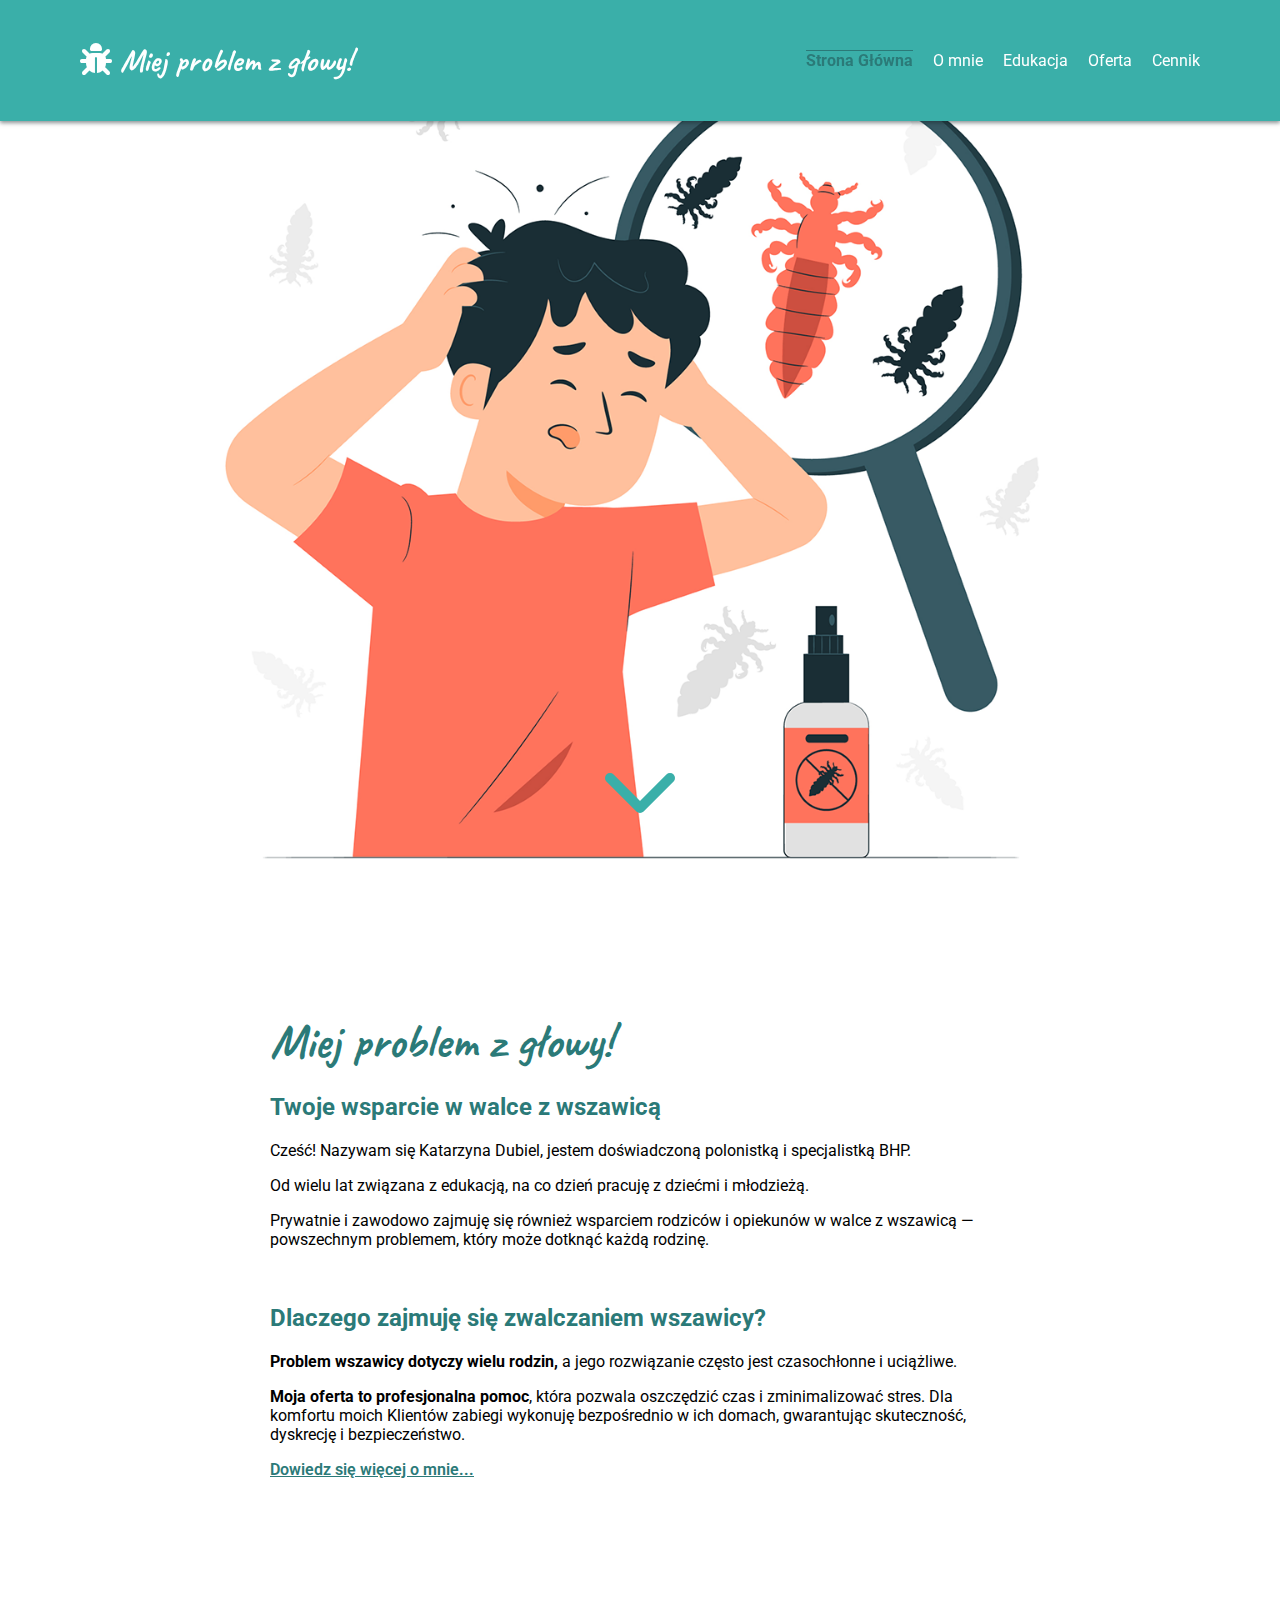
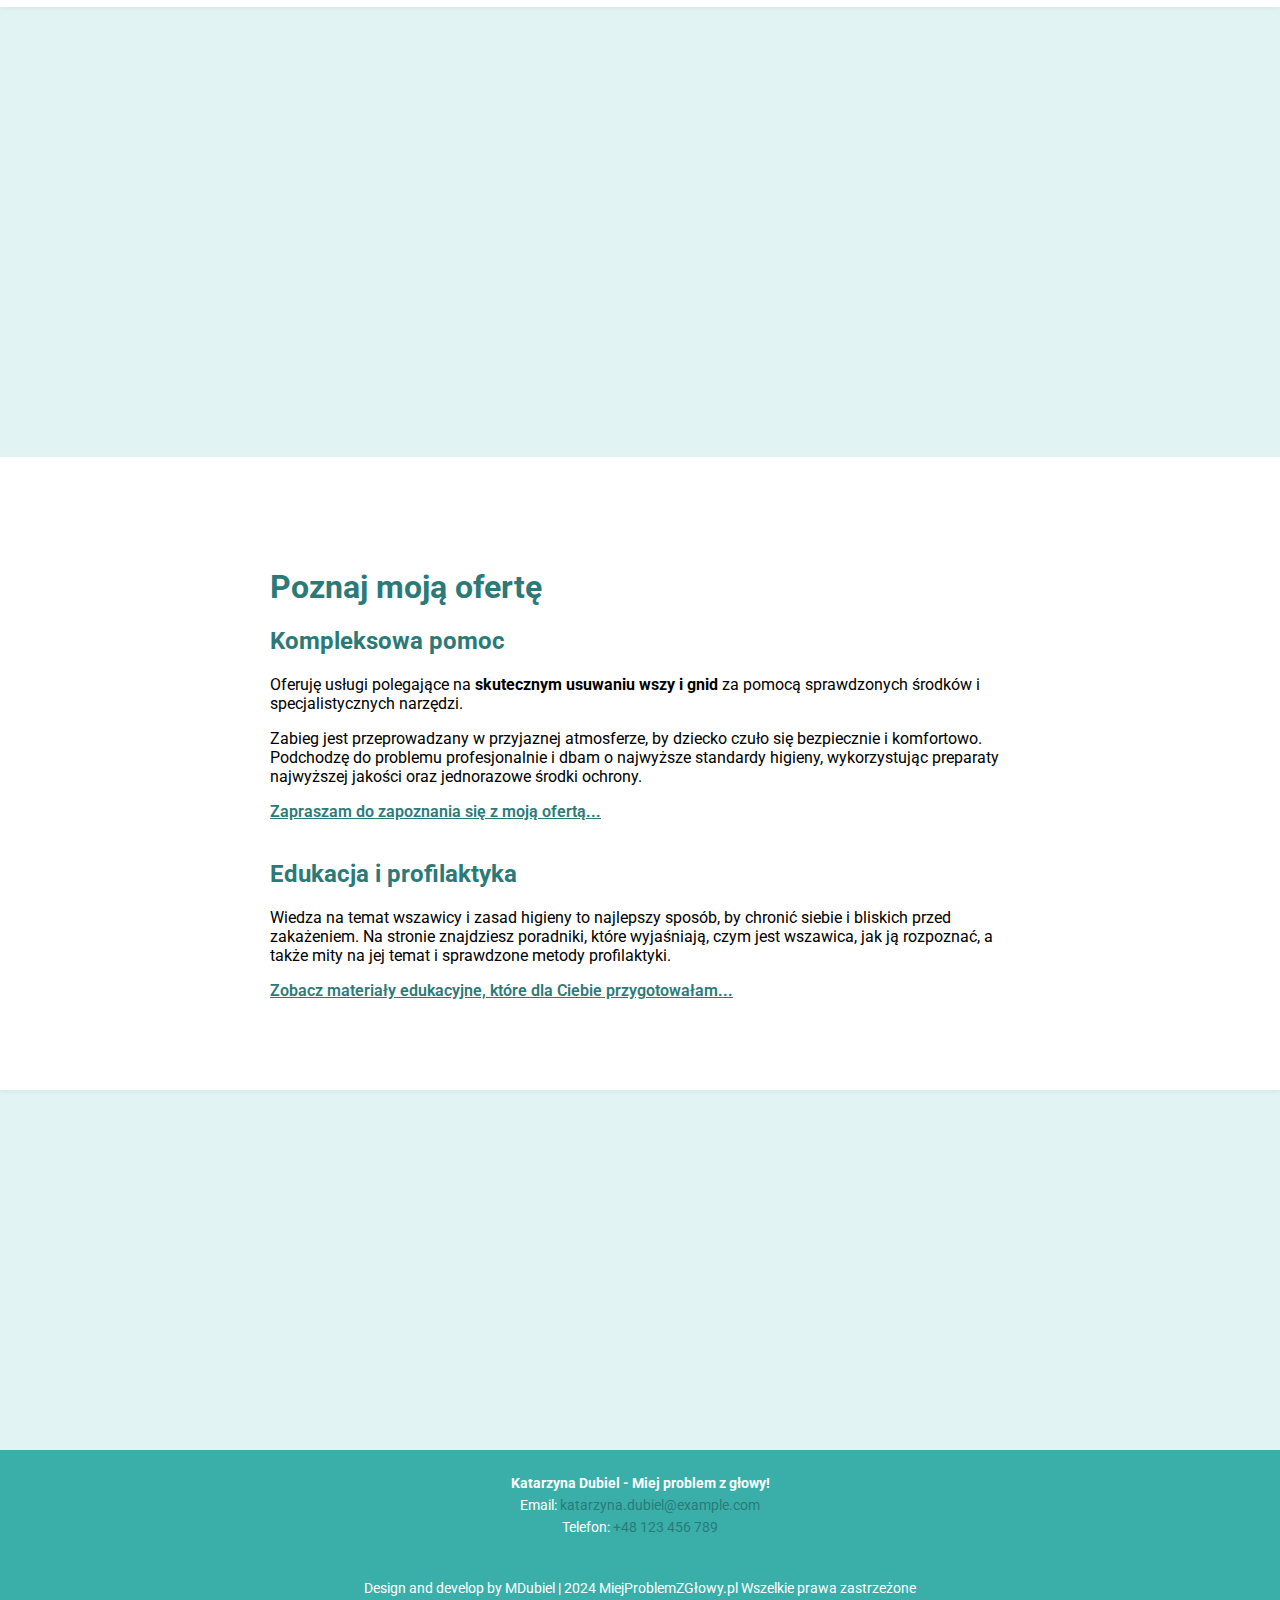
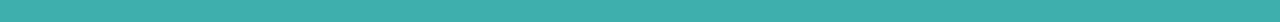
<file: index.html>
<!DOCTYPE html>
<html lang="pl" style="padding-top: 0 !important;">
    <head>
        <!-- Metadane -->
        <!-- Metadane -->
        <meta charset="UTF-8">
        <meta name="viewport" content="width=device-width, initial-scale=1.0">
        <meta name="keywords" content="wszawica, choroby skóry głowy, wszy, Żory, gnidy, jak pozbyć się wszy, wesz, Rybnik, Katowice, Śląsk, usuwanie wszy, jak usunąc wszy">
        <meta name="robots" content="index, follow">
        <link rel="icon" type="image/x-icon" href="img/bug.ico">
        <!-- Metadane - Facebook -->
        <meta property="og:title" content="Miej problem z głowy!">
        <meta property="og:description" content="Profesjonalna pomoc w zwalczaniu wszawicy. Umów się już dziś!">
        <meta property="og:image" content="img/lices-bg.png">
        <meta property="og:url" content="URL">
        
        <!-- Tytuł Strony -->
        <title>Miej problem z głowy!</title>
        <!-- Odnośniki do arkuszy stylów -->
        <link rel="stylesheet" href="style/main.css">
        <link rel="stylesheet" href="style/navbar.css">
        <link rel="stylesheet" href="style/containers.css">
        <!-- Skrypty JavaScript -->
        <script src="script/navbar.js"></script>
        <script src="script/boxes.js"></script>
        <!-- Google Font - Roboto Slab -->
        <link rel="preconnect" href="https://fonts.googleapis.com">
        <link rel="preconnect" href="https://fonts.gstatic.com" crossorigin>
        <link rel="stylesheet" href="https://fonts.googleapis.com/css2?family=Open+Sans:wght@400;700&display=swap">
        <link href="https://fonts.googleapis.com/css2?family=Anton&family=Caveat:wght@400..700&display=swap" rel="stylesheet">
        <link href="https://fonts.googleapis.com/css2?family=Anton&family=Caveat:wght@400..700&family=Roboto:ital,wght@0,100;0,300;0,400;0,500;0,700;0,900;1,100;1,300;1,400;1,500;1,700;1,900&display=swap" rel="stylesheet">
        <!-- Biblioteka ikon -->
        <link rel="stylesheet" href="https://cdnjs.cloudflare.com/ajax/libs/font-awesome/6.0.0-beta3/css/all.min.css">
        <link href="https://fonts.googleapis.com/icon?family=Material+Icons" rel="stylesheet">
    
    
    </head>
<body style="padding-top: 0 !important;" class="fade-in">
<!-- Pasek nawigacji #START -->
<nav class="navbar fade-in"> 
    <div class="navbar-brand fade-in"><i class="fas fa-bug"></i> Miej problem z głowy!</div>
    <div class="navbar-toggle" id="navbar-toggle">
        &#9776;
    </div>
    <ul class="navbar-menu" id="navbar-menu">
        <li><a href="./index.html" class="navbar-active">Strona Główna</a></li>
        <li><a href="./omnie.html">O mnie</a></li>
        <li><a href="./edukacja.html">Edukacja</a></li>
        <li><a href="./oferta.html">Oferta</a></li>
        <li><a href="./cennik.html">Cennik</a></li>
    </ul>
</nav>
<!-- Pasek nawigacji #KONIEC -->

<div class="parallax main_top"><a href="#content_start"><i class="scroll-arrow fas fa-chevron-down"></i></a></div>
<div class="container index" id="content_start">
    <h1><strong style="font-family:Caveat, cursive; font-size: 1.5em; font-weight: bolder;">Miej problem z głowy!</strong></h1>
    <h2>Twoje wsparcie w walce z wszawicą</h2>
    <p>Cześć! Nazywam się Katarzyna Dubiel, jestem doświadczoną polonistką i specjalistką BHP. </p>
    <p>Od wielu lat związana z edukacją, na co dzień pracuję z dziećmi i młodzieżą.</p>
    <p>Prywatnie i zawodowo zajmuję się również wsparciem rodziców i opiekunów w walce z wszawicą — powszechnym problemem, który może dotknąć każdą rodzinę.</p> <br>

    <h2>Dlaczego zajmuję się zwalczaniem wszawicy?</h2>
    <p><strong>Problem wszawicy dotyczy wielu rodzin,</strong> a jego rozwiązanie często jest czasochłonne i uciążliwe.</p>
    <p><strong>Moja oferta to profesjonalna pomoc</strong>, która pozwala oszczędzić czas i zminimalizować stres. Dla komfortu moich Klientów zabiegi wykonuję bezpośrednio w ich domach, gwarantując skuteczność, dyskrecję i bezpieczeństwo.</p>
    <a href="./omnie.html">Dowiedz się więcej o mnie...</a> <br> <br> <br>
    
</div>

<div class="parallax p1"></div>

<div class="container index">
    <h1>Poznaj moją ofertę</h1>
    <h2>Kompleksowa pomoc</h2>
    <p>Oferuję usługi polegające na <strong>skutecznym usuwaniu wszy i gnid</strong> za pomocą sprawdzonych środków i specjalistycznych narzędzi.</p>
    <p>Zabieg jest przeprowadzany w przyjaznej atmosferze, by dziecko czuło się bezpiecznie i komfortowo. Podchodzę do problemu profesjonalnie i dbam o najwyższe standardy higieny, wykorzystując preparaty najwyższej jakości oraz jednorazowe środki ochrony.</p>

    <a href="./oferta.html">Zapraszam do zapoznania się z moją ofertą...</a> <br><br>

    <h2>Edukacja i profilaktyka</h2>
    <p>Wiedza na temat wszawicy i zasad higieny to najlepszy sposób, by chronić siebie i bliskich przed zakażeniem. Na stronie znajdziesz poradniki, które wyjaśniają, czym jest wszawica, jak ją rozpoznać, a także mity na jej temat i sprawdzone metody profilaktyki.</p>

    <a href="./edukacja.html">Zobacz materiały edukacyjne, które dla Ciebie przygotowałam...</a>
</div>

<div class="parallax p2"></div>
<footer class="footer">
    <div class="footer-content">
        <p><b>Katarzyna Dubiel - Miej problem z głowy!</b></p>
        <p>Email: <a href="mailto:katarzyna.dubiel@example.com">katarzyna.dubiel@example.com</a></p>
        <p>Telefon: <a href="tel:+48123456789">+48 123 456 789</a></p>
        <br><br>
        <p>Design and develop by MDubiel | 2024 MiejProblemZGłowy.pl Wszelkie prawa zastrzeżone</p>
    </div>
</footer>
</body>
</html>
</file>
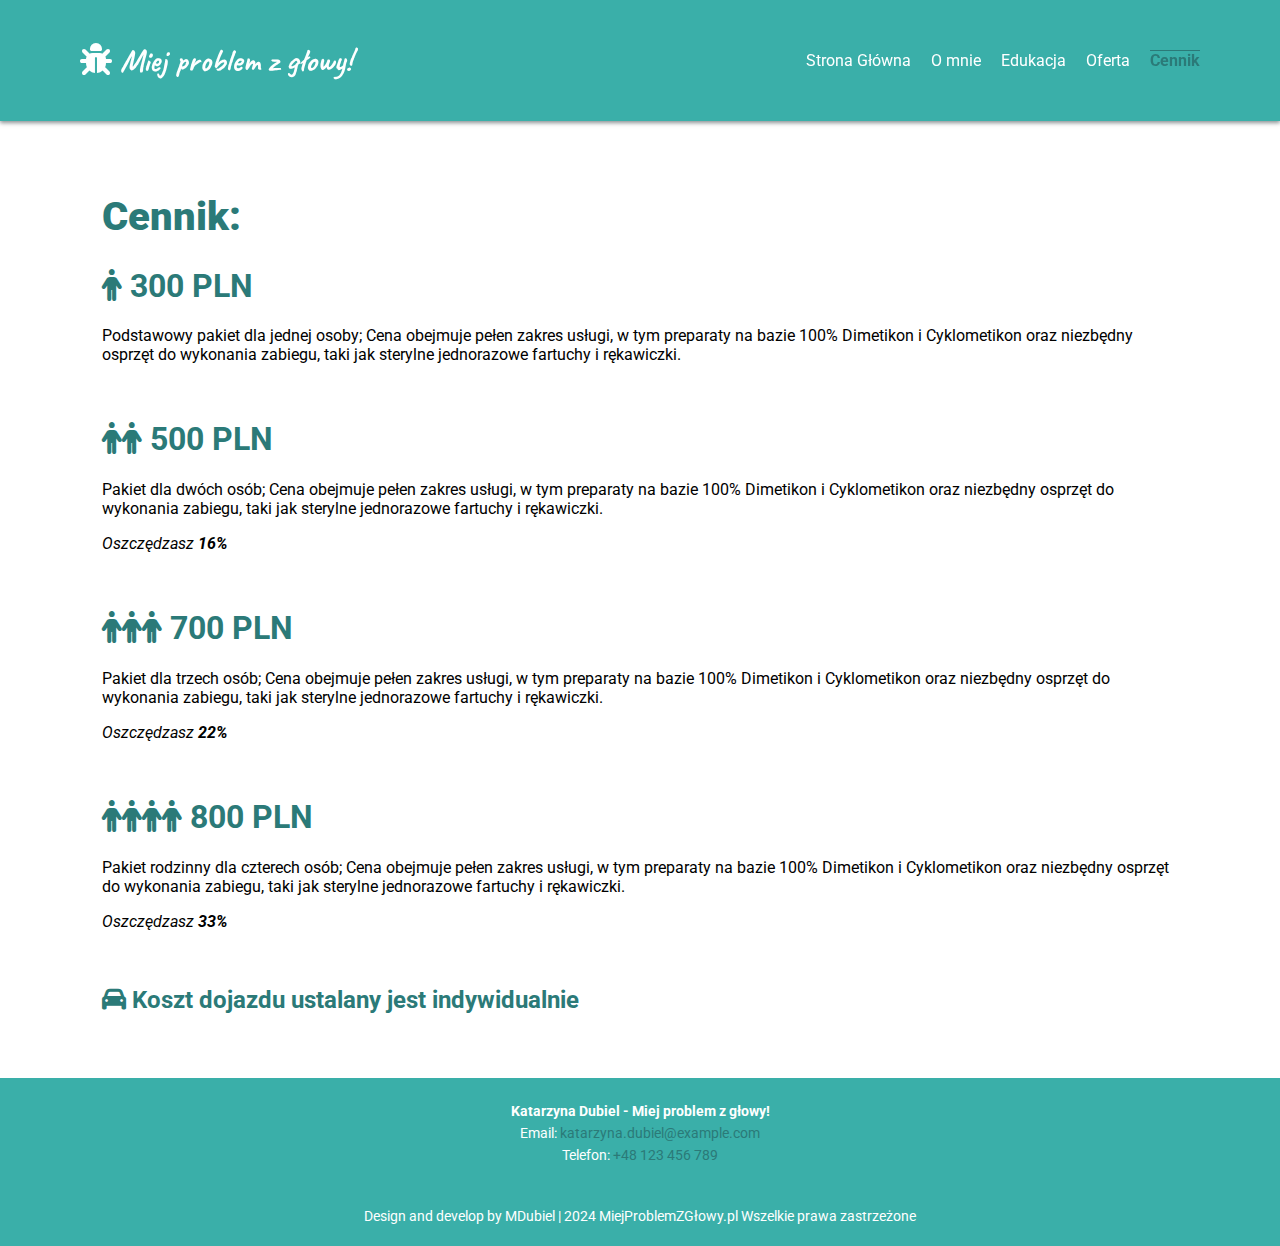
<file: cennik.html>
<!DOCTYPE html>
<html lang="pl">
    <head>
        <!-- Metadane -->
        <meta charset="UTF-8">
        <meta name="viewport" content="width=device-width, initial-scale=1.0">
        <meta name="keywords" content="wszawica, choroby skóry głowy, wszy, Żory, gnidy, jak pozbyć się wszy, wesz, Rybnik, Katowice, Śląsk, usuwanie wszy, jak usunąc wszy">
        <meta name="robots" content="index, follow">
        <link rel="icon" type="image/x-icon" href="img/bug.ico">
        <!-- Metadane - Facebook -->
        <meta property="og:title" content="Miej problem z głowy!">
        <meta property="og:description" content="Profesjonalna pomoc w zwalczaniu wszawicy. Umów się już dziś!">
        <meta property="og:image" content="img/lices-bg.png">
        <meta property="og:url" content="URL"> 
        
        <!-- Tytuł Strony -->
        <title>Miej problem z głowy!</title>
        <!-- Odnośniki do arkuszy stylów -->
        <link rel="stylesheet" href="style/main.css">
        <link rel="stylesheet" href="style/navbar.css">
        <link rel="stylesheet" href="style/containers.css">
        <!-- Skrypty JavaScript -->
        <script src="script/navbar.js"></script>
        <script src="script/boxes.js"></script>
        <script src="script/top_padding.js"></script>
        <!-- Google Font - Roboto Slab -->
        <link rel="preconnect" href="https://fonts.googleapis.com">
        <link rel="preconnect" href="https://fonts.gstatic.com" crossorigin>
        <link rel="stylesheet" href="https://fonts.googleapis.com/css2?family=Open+Sans:wght@400;700&display=swap">
        <link href="https://fonts.googleapis.com/css2?family=Anton&family=Caveat:wght@400..700&display=swap" rel="stylesheet">
        <link href="https://fonts.googleapis.com/css2?family=Anton&family=Caveat:wght@400..700&family=Roboto:ital,wght@0,100;0,300;0,400;0,500;0,700;0,900;1,100;1,300;1,400;1,500;1,700;1,900&display=swap" rel="stylesheet">
        <!-- Biblioteka ikon -->
        <link rel="stylesheet" href="https://cdnjs.cloudflare.com/ajax/libs/font-awesome/6.0.0-beta3/css/all.min.css">
        <link href="https://fonts.googleapis.com/icon?family=Material+Icons" rel="stylesheet">
    
    
    </head>
<body>
<!-- Pasek nawigacji #START -->
<nav class="navbar"> 
    <div class="navbar-brand"><i class="fas fa-bug"></i> Miej problem z głowy!</div>
    <div class="navbar-toggle" id="navbar-toggle">
        &#9776;
    </div>
    <ul class="navbar-menu" id="navbar-menu">
        <li><a href="./index.html">Strona Główna</a></li>
        <li><a href="./omnie.html">O mnie</a></li>
        <li><a href="./edukacja.html">Edukacja</a></li>
        <li><a href="./oferta.html">Oferta</a></li>
        <li><a href="./cennik.html" class="navbar-active">Cennik</a></li>
    </ul>
</nav>
<!-- Pasek nawigacji #KONIEC -->

<div class="container offer">
    <h1 class="big">Cennik:</h1>
    <h1><i class="fas fa-person"></i> 300 PLN</h1>
    <p>Podstawowy pakiet dla jednej osoby; Cena obejmuje pełen zakres usługi, w tym preparaty na bazie 100% Dimetikon i Cyklometikon oraz niezbędny osprzęt do wykonania zabiegu, taki jak sterylne jednorazowe fartuchy i rękawiczki. </p>
    <br>
    <h1><i class="fas fa-person"></i><i class="fas fa-person"></i> 500 PLN</h1>
    <p>Pakiet dla dwóch osób; Cena obejmuje pełen zakres usługi, w tym preparaty na bazie 100% Dimetikon i Cyklometikon oraz niezbędny osprzęt do wykonania zabiegu, taki jak sterylne jednorazowe fartuchy i rękawiczki.</p>
    <p><i>Oszczędzasz <b>16%</b></i></p>
    <br>
    <h1><i class="fas fa-person"></i><i class="fas fa-person"></i><i class="fas fa-person"></i> 700 PLN</h1>
    <p>Pakiet dla trzech osób; Cena obejmuje pełen zakres usługi, w tym preparaty na bazie 100% Dimetikon i Cyklometikon oraz niezbędny osprzęt do wykonania zabiegu, taki jak sterylne jednorazowe fartuchy i rękawiczki.</p>
    <p><i>Oszczędzasz <b>22%</b></i></p>
    <br>
    <h1><i class="fas fa-person"></i><i class="fas fa-person"></i><i class="fas fa-person"></i><i class="fas fa-person"></i> 800 PLN</h1>
    <p>Pakiet rodzinny dla czterech osób; Cena obejmuje pełen zakres usługi, w tym preparaty na bazie 100% Dimetikon i Cyklometikon oraz niezbędny osprzęt do wykonania zabiegu, taki jak sterylne jednorazowe fartuchy i rękawiczki.</p>
    <p><i>Oszczędzasz <b>33%</b></i></p>
    <br>
    <h2><i class="fas fa-car"></i> Koszt dojazdu ustalany jest indywidualnie</h2>
</div>

<footer class="footer">
    <div class="footer-content">
        <p><b>Katarzyna Dubiel - Miej problem z głowy!</b></p>
        <p>Email: <a href="mailto:katarzyna.dubiel@example.com">katarzyna.dubiel@example.com</a></p>
        <p>Telefon: <a href="tel:+48123456789">+48 123 456 789</a></p>
        <br><br>
        <p>Design and develop by MDubiel | 2024 MiejProblemZGłowy.pl Wszelkie prawa zastrzeżone</p>
    </div>
</footer>
    
</body>
</html>
</file>
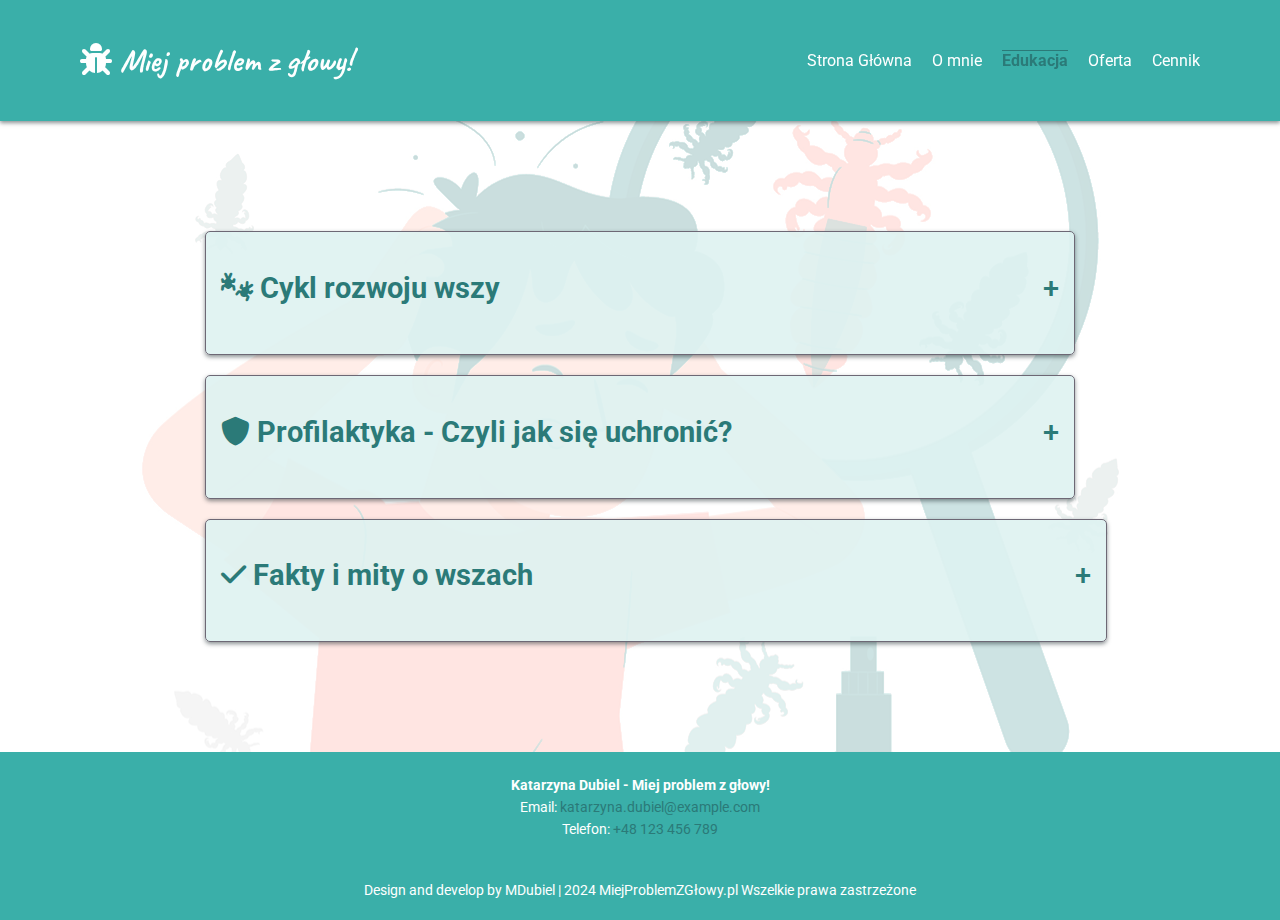
<file: edukacja.html>
<!DOCTYPE html>
<html lang="pl">
    <head>
        <!-- Metadane -->
        <meta charset="UTF-8">
        <meta name="viewport" content="width=device-width, initial-scale=1.0">
        <meta name="keywords" content="wszawica, choroby skóry głowy, wszy, Żory, gnidy, jak pozbyć się wszy, wesz, Rybnik, Katowice, Śląsk, usuwanie wszy, jak usunąc wszy">
        <meta name="robots" content="index, follow">
        <link rel="icon" type="image/x-icon" href="img/bug.ico">
        <!-- Metadane - Facebook -->
        <meta property="og:title" content="Miej problem z głowy!">
        <meta property="og:description" content="Profesjonalna pomoc w zwalczaniu wszawicy. Umów się już dziś!">
        <meta property="og:image" content="img/lices-bg.png">
        <meta property="og:url" content="URL"> 
        
        <!-- Tytuł Strony -->
        <title>Miej problem z głowy!</title>
        <!-- Odnośniki do arkuszy stylów -->
        <link rel="stylesheet" href="style/main.css">
        <link rel="stylesheet" href="style/navbar.css">
        <link rel="stylesheet" href="style/containers.css">
        <!-- Skrypty JavaScript -->
        <script src="script/navbar.js"></script>
        <script src="script/boxes.js"></script>
        <script src="script/top_padding.js"></script>
        <!-- Google Font - Roboto Slab -->
        <link rel="preconnect" href="https://fonts.googleapis.com">
        <link rel="preconnect" href="https://fonts.gstatic.com" crossorigin>
        <link rel="stylesheet" href="https://fonts.googleapis.com/css2?family=Open+Sans:wght@400;700&display=swap">
        <link href="https://fonts.googleapis.com/css2?family=Anton&family=Caveat:wght@400..700&display=swap" rel="stylesheet">
        <link href="https://fonts.googleapis.com/css2?family=Anton&family=Caveat:wght@400..700&family=Roboto:ital,wght@0,100;0,300;0,400;0,500;0,700;0,900;1,100;1,300;1,400;1,500;1,700;1,900&display=swap" rel="stylesheet">
        <!-- Biblioteka ikon -->
        <link rel="stylesheet" href="https://cdnjs.cloudflare.com/ajax/libs/font-awesome/6.5.1/css/all.min.css">
        <link href="https://fonts.googleapis.com/icon?family=Material+Icons" rel="stylesheet">
    
    
    </head>
<body>
<!-- Pasek nawigacji #START -->
<nav class="navbar"> 
    <div class="navbar-brand"><i class="fas fa-bug"></i> Miej problem z głowy!</div>
    <div class="navbar-toggle" id="navbar-toggle">
        &#9776;
    </div>
    <ul class="navbar-menu" id="navbar-menu">
        <li><a href="./index.html">Strona Główna</a></li>
        <li><a href="./omnie.html">O mnie</a></li>
        <li><a href="./edukacja.html" class="navbar-active">Edukacja</a></li>
        <li><a href="./oferta.html">Oferta</a></li>
        <li><a href="./cennik.html">Cennik</a></li>
    </ul>
</nav>
<!-- Pasek nawigacji #KONIEC -->
    
<div class="container about with_image">
    <div class="accordion-container">
        <div class="accordion-box drop-in">
            <div class="accordion-header">
                <h2><i class="fa-solid fa-bugs"></i> Cykl rozwoju wszy</h2>
                <span class="accordion-icon">+</span>
            </div>
            <div class="accordion-content">
                <div class="lice-cycle-container">
                    <div class="cycle-stage">
                        <i class="fas fa-egg"></i>
                        <h4>Gnida (Jajo)</h4>
                        <p><strong>Jaja - gnidy</strong> składane są u nasady włosa</p>
                    </div>

                    <div class="cycle-stage">
                        <i class="fas fa-bug"></i>
                        <h4>Wylęganie</h4>
                        <p>Po <strong>7-8 dniach</strong> wylęgają się wszy</p>
                    </div>

                    <div class="cycle-stage">
                        <i class="fa-solid fa-bugs"></i>
                        <h4>Rozmnażanie</h4>
                        <p>Po <strong>17-18 dniach</strong> owady osiągają zdolność do rozmnażania się</p>
                    </div>

                    <div class="cycle-stage">
                        <i class="fas fa-egg"></i>
                        <h4>Składanie jajeczek</h4>
                        <p>Po <strong>19-20 dniach</strong> składane są jajeczka. W ciągu kolejnych 16 dni wesz może złożyć <strong>nawet 300 jajeczek</strong></p>
                    </div>
                    <div class="cycle-stage">
                        <i class="fa-solid fa-bug-slash"></i>
                        <h4>Śmierć</h4>
                        <p>Po <strong>32-35 dniach</strong> wesz zdycha</p>
                    </div>
                </div>
            </div>
        </div>
    
        <div class="accordion-box drop-in-2">
            <div class="accordion-header">
                <h2><i class="fa-solid fa-shield"></i> Profilaktyka - Czyli jak się uchronić?</h2>
                <span class="accordion-icon">+</span>
            </div>
            <div class="accordion-content">
                <p>Najważniejsza jest edukacja i świadomość powszechnego zjawiska,jakim jest <strong>WSZAWICA</strong>. </p>

                <p>Aby skutecznie się ochronić, należy regularnie sprawdzać głowę. Widząc we włosach białe „kulki” sprawdzamy, czy to gnidy poprzez poruszanie włosami lub „dmuchnięcie” w nie. Łupież spadnie, gnida zostanie przyklejona do włosa. Jeśli zdiagnozujemy chorobę we wczesnym etapie, natychmiast musimy wyczesać gnidy,kilkanaście minut wcześniej wcierając w skórę głowy i włosy specjalny preparat.</p>

                <p>Jeśli wszawica jest zaawansowana (co się zdarza,bo w codziennym pędzie i tałoku obowiązków można to przeoczyć!), zabieg trwa dłużej, ale pasożyta skutecznie da się zwalczyć!</p>
                
                <p><strong>Uwaga:</strong> Nie wolno stosować preparatów zapobiegawczo. Zabieg przeprowdza się wyłącznie wtedy, gdy ma się pewność, że rozpoznano chorobę.</p>
                
                <h3>Dalsze postępowanie:</h3>
                <ul>
                  <li>Należy wyrzucić grzebienie i wszystkie ozdoby do włosów użytkowane wspólnie przez domowników,</li>
                  <li>Wyprać pościel w temperaturze co najmniej 60 stopni,</li>
                  <li>Najlepiej jest powtórzyć zabieg na włosach za około 7 dni,</li>
                  <li>Należy odkurzyć meble z tapicerką i fotelik dziecięcy w samochodzie</li>
                  <li>Przytulanki i inne miękkie rzeczy, mające styczność z zakażoną skórą głowy ,można włożyć do zamrażarki,najlepiej na cały dzień.</li>
                </ul>
                
                <p><strong>Pamiętaj:</strong> Wszy przeżywają poza skórą głowy (żywicielem) do 48 godzin, po czym giną.</p>
                
            </div>
        </div>
    
        <div class="accordion-box drop-in-3">
            <div class="accordion-header">
               <h2><i class="fa-solid fa-check"></i> Fakty i mity o wszach</h2>
                <span class="accordion-icon">+</span>
            </div>
            <div class="accordion-content">
                <div class="fact-myth-container">
                    <div class="box myth">
                        <i class="fas fa-times-circle"></i> <!-- Ikona dla mitu -->
                        <h3>Fałsz</h3>
                        <p>Wszawica jest chorobą występującą wyłącznie w miejscach, gdzie panuje ubóstwo i brud.</p>
                    </div>
                    <div class="box fact">
                        <i class="fas fa-check-circle"></i> <!-- Ikona dla faktu -->
                        <h3>Prawda</h3>
                        <p>Wszy mogą dotknąć <strong>każdą osobę, niezależnie od płci, statusu społecznego czy miejsca zamieszkania</strong>.</p>
                    </div>
                </div>
                
                <div class="fact-myth-container">
                    <div class="box myth">
                        <i class="fas fa-times-circle"></i> <!-- Ikona dla mitu -->
                        <h3>Fałsz</h3>
                        <p>Posiadanie wszy oznacza konieczność zgolenia głowy na łyso.</p>
                    </div>
                    <div class="box fact">
                        <i class="fas fa-check-circle"></i> <!-- Ikona dla faktu -->
                        <h3>Prawda</h3>
                        <p>W przypadku obecności gnid lub wszy, wystarczy przeprowadzić precyzyjny zabieg wyczesywania, aby skutecznie pozbyć się pasożytów. <br> <strong>Nie ma potrzeby usuwania wszystkich włosów.</strong></p>
                    </div>
                </div>
                
                <div class="fact-myth-container">
                    <div class="box myth">
                        <i class="fas fa-times-circle"></i> <!-- Ikona dla mitu -->
                        <h3>Fałsz</h3>
                        <p>Można użyć ogólnodostępnego elektrycznego grzebienia do usunięcia wszy.</p>
                    </div>
                    <div class="box fact">
                        <i class="fas fa-check-circle"></i> <!-- Ikona dla faktu -->
                        <h3>Prawda</h3>
                        <p>Grzebienie dostępne w sklepach i drogeriach nie są tak skuteczne jak ręczne wyczesywanie pasożytów. <br> Tego typu grzebienie nie usuwają przyklejonych gnid, z których w ciągu 14 dni rozwijają się larwy i dorosłe osobniki. <br> Takie grzebienie mogą pomóc tylko w walce z żywymi wszy, ale nie gwarantują pełnej skuteczności.</p>
                    </div>
                </div>
                
                <div class="fact-myth-container">
                    <div class="box myth">
                        <i class="fas fa-times-circle"></i> <!-- Ikona dla mitu -->
                        <h3>Fałsz</h3>
                        <p>Umycie włosów szamponem przeciw wszom wystarczy, aby martwe wszy same spadły.</p>
                    </div>
                    <div class="box fact">
                        <i class="fas fa-check-circle"></i> <!-- Ikona dla faktu -->
                        <h3>Prawda</h3>
                        <p>To nie jest prawdą! Należy nałożyć odpowiedni preparat i dokładnie wyczesać włosy, aby skutecznie usunąć pasożyty. Sama aplikacja preparatu nie wystarczy!</p>
                    </div>
                </div>
                
                <div class="fact-myth-container">
                    <div class="box myth">
                        <i class="fas fa-times-circle"></i> <!-- Ikona dla mitu -->
                        <h3>Fałsz</h3>
                        <p>Swędzenie głowy zawsze oznacza wszawicę.</p>
                    </div>
                    <div class="box fact">
                        <i class="fas fa-check-circle"></i> <!-- Ikona dla faktu -->
                        <h3>Prawda</h3>
                        <p>Swędzenie głowy nie zawsze oznacza obecność wszy. <br> Swędzenie jest reakcją skóry na ukąszenia pasożytów. Wesz ludzka żywi się krwią gospodarza, wbijając w skórę aparat gębowy, co prowadzi do podrażnienia i uporczywego swędzenia.</p>
                    </div>
                </div>
                
                <div class="fact-myth-container">
                    <div class="box myth">
                        <i class="fas fa-times-circle"></i> <!-- Ikona dla mitu -->
                        <h3>Fałsz</h3>
                        <p>Jedno skuteczne przeprowadzenie zabiegu na wszy zapewnia pełne wyleczenie wszawicy.</p>
                    </div>
                    <div class="box fact">
                        <i class="fas fa-check-circle"></i> <!-- Ikona dla faktu -->
                        <h3>Prawda</h3>
                        <p>Najlepszym rozwiązaniem jest powtórzenie zabiegu po około 7 dniach, aby upewnić się, że wszystkie pasożyty i ich jaja zostały skutecznie usunięte.</p>
                    </div>
                </div>
                
                <div class="fact-myth-container">
                    <div class="box myth">
                        <i class="fas fa-times-circle"></i> <!-- Ikona dla mitu -->
                        <h3>Fałsz</h3>
                        <p>Wszy przeskakują z jednej osoby na drugą oraz na przedmioty.</p>
                    </div>
                    <div class="box fact">
                        <i class="fas fa-check-circle"></i> <!-- Ikona dla faktu -->
                        <h3>Prawda</h3>
                        <p>Wszy nie skaczą ani nie przelatują. Można się nimi zarazić tylko poprzez bezpośredni kontakt, np. używając czyjejś czapki, pożyczając grzebień lub przytulając się. Wszy nie mogą przeskakiwać większych odległości.</p>
                    </div>
                </div>
                
                <div class="fact-myth-container">
                    <div class="box myth">
                        <i class="fas fa-times-circle"></i> <!-- Ikona dla mitu -->
                        <h3>Fałsz</h3>
                        <p>Wszy przenoszą choroby.</p>
                    </div>
                    <div class="box fact">
                        <i class="fas fa-check-circle"></i> <!-- Ikona dla faktu -->
                        <h3>Prawda</h3>
                        <p>Wszy nie przenoszą chorób, lecz mogą powodować podrażnienia skóry głowy.</p>
                    </div>
                </div>
                
                <div class="fact-myth-container">
                    <div class="box myth">
                        <i class="fas fa-times-circle"></i> <!-- Ikona dla mitu -->
                        <h3>Fałsz</h3>
                        <p>Wszawica to delikatny temat, który najlepiej pozostawić w milczeniu.</p>
                    </div>
                    <div class="box fact">
                        <i class="fas fa-check-circle"></i> <!-- Ikona dla faktu -->
                        <h3>Prawda</h3>
                        <p>O wszawicy należy rozmawiać i zmienić przekonanie, że to temat wstydliwy. To choroba jak każda inna. <br> Należy natychmiast powiadomić najbliższe otoczenie, jeśli u siebie lub u dziecka wykryje się wszawicę, ponieważ wspólne działanie jest kluczowe w jej zwalczaniu. W przeciwnym razie, problem może się szybko rozprzestrzenić.</p>
                    </div>
                </div>
                
                <div class="fact-myth-container">
                    <div class="box myth">
                        <i class="fas fa-times-circle"></i> <!-- Ikona dla mitu -->
                        <h3>Fałsz</h3>
                        <p>W aptekach dostępne są preparaty, które w ciągu 15 minut usuwają wszy, wystarczy umyć włosy i problem znika (tak reklamują się producenci).</p>
                    </div>
                    <div class="box fact">
                        <i class="fas fa-check-circle"></i> <!-- Ikona dla faktu -->
                        <h3>Prawda</h3>
                        <p><strong>Samo umycie włosów nie jest wystarczające. Takie preparaty nie usuwają przyklejonych gnid, z których mogą wykluć się nowe wszy.</strong> <br> Aby całkowicie pozbyć się wszy i gnid, konieczne jest dokładne i staranne wyczesanie. W przeciwnym razie pasożyty mogą się rozwijać i problem szybko wróci, a wydane pieniądze na kosmetyki będą zmarnowane.</p>
                    </div>
                </div>
                
                <div class="fact-myth-container">
                    <div class="box myth">
                        <i class="fas fa-times-circle"></i> <!-- Ikona dla mitu -->
                        <h3>Fałsz</h3>
                        <p>Wszy żywią się naskórkiem skóry głowy.</p>
                    </div>
                    <div class="box fact">
                        <i class="fas fa-check-circle"></i> <!-- Ikona dla faktu -->
                        <h3>Prawda</h3>
                        <p>Wszy żywią się krwią gospodarza (dlatego dorosłe osobniki mają ciemniejszy kolor).</p>
                    </div>
                </div>
                
                    
            </div>
        </div>
    </div>
    
</div>

<footer class="footer">
    <div class="footer-content">
        <p><b>Katarzyna Dubiel - Miej problem z głowy!</b></p>
        <p>Email: <a href="mailto:katarzyna.dubiel@example.com">katarzyna.dubiel@example.com</a></p>
        <p>Telefon: <a href="tel:+48123456789">+48 123 456 789</a></p>
        <br><br>
        <p>Design and develop by MDubiel | 2024 MiejProblemZGłowy.pl Wszelkie prawa zastrzeżone</p>
    </div>
</footer>

</body>
</html>
</file>
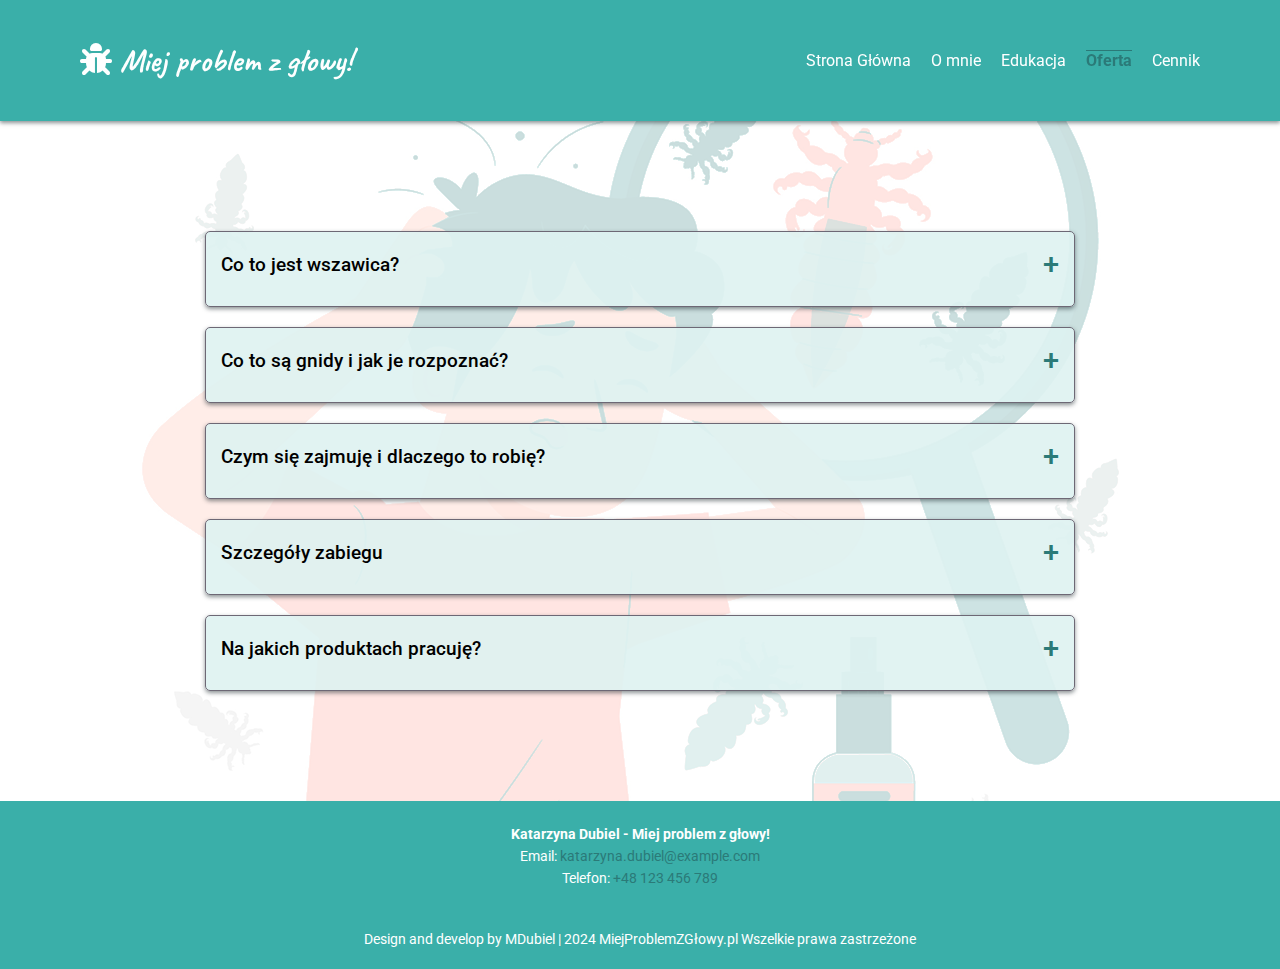
<file: oferta.html>
<!DOCTYPE html>
<html lang="pl">
    <head>
        <!-- Metadane -->
        <meta charset="UTF-8">
        <meta name="viewport" content="width=device-width, initial-scale=1.0">
        <meta name="keywords" content="wszawica, choroby skóry głowy, wszy, Żory, gnidy, jak pozbyć się wszy, wesz, Rybnik, Katowice, Śląsk, usuwanie wszy, jak usunąc wszy">
        <meta name="robots" content="index, follow">
        <link rel="icon" type="image/x-icon" href="img/bug.ico">
        <!-- Metadane - Facebook -->
        <meta property="og:title" content="Miej problem z głowy!">
        <meta property="og:description" content="Profesjonalna pomoc w zwalczaniu wszawicy. Umów się już dziś!">
        <meta property="og:image" content="img/lices-bg.png">
        <meta property="og:url" content="URL">
        
        <!-- Tytuł Strony -->
        <title>Miej problem z głowy!</title>
        <!-- Odnośniki do arkuszy stylów -->
        <link rel="stylesheet" href="style/main.css">
        <link rel="stylesheet" href="style/navbar.css">
        <link rel="stylesheet" href="style/containers.css">
        <!-- Skrypty JavaScript -->
        <script src="script/navbar.js"></script>
        <script src="script/boxes.js"></script>
        <script src="script/top_padding.js"></script>
        <!-- Google Font - Roboto Slab -->
        <link rel="preconnect" href="https://fonts.googleapis.com">
        <link rel="preconnect" href="https://fonts.gstatic.com" crossorigin>
        <link rel="stylesheet" href="https://fonts.googleapis.com/css2?family=Open+Sans:wght@400;700&display=swap">
        <link href="https://fonts.googleapis.com/css2?family=Anton&family=Caveat:wght@400..700&display=swap" rel="stylesheet">
        <link href="https://fonts.googleapis.com/css2?family=Anton&family=Caveat:wght@400..700&family=Roboto:ital,wght@0,100;0,300;0,400;0,500;0,700;0,900;1,100;1,300;1,400;1,500;1,700;1,900&display=swap" rel="stylesheet">
        <!-- Biblioteka ikon -->
        <link rel="stylesheet" href="https://cdnjs.cloudflare.com/ajax/libs/font-awesome/6.0.0-beta3/css/all.min.css">
        <link href="https://fonts.googleapis.com/icon?family=Material+Icons" rel="stylesheet">
    
    
    </head>
<body>
<!-- Pasek nawigacji #START -->
<nav class="navbar"> 
    <div class="navbar-brand"><i class="fas fa-bug"></i> Miej problem z głowy!</div>
    <div class="navbar-toggle" id="navbar-toggle">
        &#9776;
    </div>
    <ul class="navbar-menu" id="navbar-menu">
        <li><a href="./index.html">Strona Główna</a></li>
        <li><a href="./omnie.html">O mnie</a></li>
        <li><a href="./edukacja.html">Edukacja</a></li>
        <li><a href="./oferta.html" class="navbar-active">Oferta</a></li>
        <li><a href="./cennik.html">Cennik</a></li>
    </ul>
</nav>
<!-- Pasek nawigacji #KONIEC -->
<div class="container with_image">
    <div class="accordion-container">
        <div class="accordion-box drop-in">
            <div class="accordion-header">
                <span>Co to jest wszawica?</span>
                <span class="accordion-icon">+</span>
            </div>
            <div class="accordion-content">
                <p>Wszawica w dzisiejszych czasach <strong>nie jest tematem TABU</strong>, jak jeszcze kilka lat temu. Przez
                    bardzo długi czas uważano, że choroba ta jest związana z brakiem higieny czy ubóstwem.</p>

                    <p><strong><u>Jest to jednak mylny pogląd, a ryzyko zachorowania na wszawicę jest dla wszystkich takie
                        samo.</u></strong> </p>

                    <p>    Pamiętajmy,że na zachorowalność nie wpływa miejsce zamieszkania, pozycja
                    społeczno-ekonomiczna, płeć czy codzienna higiena. Czynnikiem ryzyka jest przede
                    wszystkim liczba zakażonych osób w danej populacji, a także bliski kontakt pomiędzy jej
                    poszczególnymi osobami. Zarazić można się wszędzie, ale narażone są głównie dzieci w
                    żłobkach,przedszkolach i szkołach, ponieważ są to duże skupiska ludzkie. Dzieci i młodzież
                    mają tam ze sobą bezpośredni, fizyczny kontakt. Młodsze dzieci wspólnie się bawią,
                    pożyczają sobie zabawki, korzystają nawet ze wspólnych grzebieni i szczotek, zakładają
                    sobie wzajmnie czapki na głowę. Wsza wówczas ma najłatwiejszą drogę, by przejść z jednej
                    głowy na drugą. Bardzo łatwo dochodzi również do zarażenia podczas szkolnych
                    wycieczek,obozów i kolonii.</p>

                    <p><strong>Jak wygląda wszawica? Zdjęcia poniżej:</strong></p>
           
                <div class="box-content">
                    <div class="image-container">
                            <img src="img/wszawica1.png" alt="Obraz przedstawia jak wyglądają wszy">
                            <img src="img/wszawica2.png" alt="Obraz przedstawia jak wyglądają wszy">
                            <img src="img/wszawica3.png" alt="Obraz przedstawia jak wyglądają wszy">
                            <img src="img/wszawica4.png" alt="Obraz przedstawia jak wyglądają wszy">
                            <!-- Dodaj tyle obrazków ile chcesz -->
                    </div>
                </div>
            </div>
        </div>
    
        <div class="accordion-box drop-in-2">
            <div class="accordion-header">
                <span>Co to są gnidy i jak je rozpoznać?</span>
                <span class="accordion-icon">+</span>
            </div>
            <div class="accordion-content">
                <p>Tak wyglądają gnidy we włosach:</p>
                <div class="box-content">
                    <div class="image-container">
                            <img src="img/gnidy1.png" alt="Obraz przedstawia jak wyglądają gnidy">
                            <img src="img/gnidy2.png" alt="Obraz przedstawia jak wyglądają gnidy">
                            <!-- Dodaj tyle obrazków ile chcesz -->
                    </div>
                </div>
                <p><strong>Gnidy są bardzo często mylone z łupieżem</strong>. Jak rozpoznasz, że Twoje dziecko ma gnidy
                    <i>(jaja wszy)</i>, a nie zwykły łupież? Wystarczy dmuchnąć we włosy lub poruszyć nimi. Gnida
                    jest do włosa „przyklejona”, nie zmieni swojego położenia, jest w dotyku podobna do ziarenka
                    piasku, ma biały <i>(rzadziej ciemniejszy)</i> kolor. Łupież albo paproch spadnie lub zmieni
                    miejsce, możemy go zrzucić dłonią.</p>
    
            </div>
        </div>
    
        <div class="accordion-box drop-in-3">
            <div class="accordion-header">
                <span>Czym się zajmuję i dlaczego to robię?</span>
                <span class="accordion-icon">+</span>
            </div>
            <div class="accordion-content">
                <p>Żyjemy w ciągłym pędzie, zaganiani przez codzienne obowiązki zarówno swoje, jak i naszych
                    dzieci. KIERUJĘ SWOJĄ OFERTĘ DLA CIEBIE, ABYŚ ZAOSZCZĘDZIŁ SWÓJ CENNY
                    CZAS I NIE TRACIŁ GO PRZEZ UCIĄŻLIWĄ I MĘCZĄCĄ WALKĘ Z POWSZECHNYM
                    PASOŻYTEM, JAKIM JEST <strong>WSZAWICA..</strong></p>
                
                <p><strong>MIEJ PROBLEM Z GŁOWY</strong> I CIESZ SIĘ WOLNYMI CHWILAMI ZE SWOIM DZIECKIEM!</p>
                
                <p>Nie musisz trwonić czasu na mozolne wygrzebywanie wszy z głowy, ponieważ <strong>JA ZROBIĘ
                    TO ZA CIEBIE!</strong></p>
                
                <p>Lata pracy w branży edukacyjnej, a przede wszystkim cenne doświadczenie, które zdobyłam
                    jako matka nauczyły mnie, jak ważne są relacje z dziećmi i młodzieżą. <i>Nie możemy
                        podarować sobie i bliskim ważniejszej rzeczy aniżeli <strong>CZAS.</strong></i> Informacja z przedszkola lub
                    szkoły o tym, że w grupie/klasie zapanowała wszawica potrafi skutecznie zepsuć humor na
                    najbliższe dni… Miałeś zaplanowany wyjazd, wspólne wyjści do kina, a może urodziny, gdzie
                    czekała na Ciebie dobra zabawa? Wszawica potrafi niespodziewanie zniszczyć wszystkie
                    plany. Masz świadomość tego, że ta choroba jest zaraźliwa,a Ty nie chcesz się izolować…</p>
                
                <p>Jeśli zauważysz u swojej pociechy, u siebie lub pozostałych członków rodziny tę swędzącą
                        dolegliwość, nie zawahaj się zadzwonić do mnie i umówić się na przeprowadzenie zabiegu.
                        Wiem doskonale, że nie liczy się jedynie sam zabieg , ale i panująca atmosfera! Daję Ci
                        słowo, że się nie zawiedziesz ,ponieważ gwarantuję Ci <strong>przyjazną, miłą i pełną humoru wizytę</strong>,
                        która sprawi, że wstyd czy frustracja zniknie w mgnieniu oka.</p>
                
                <div class="image-container">
                    <img src="img/dziecko.png" alt="Obraz przedstawia zawstydzone dziecko">
                    <!-- Dodaj tyle obrazków ile chcesz -->
                </div>
                
                <p><strong>Przygotuję Twoje dziecko</strong> - porozmawiam z nim i rozbawię, zabieg będzie czystą przyjemnością a nie zakłopotaniem! Podczas zabiegu obce są takie emocje jak smutek, wstyd czy poczucie winy i wyalienowanie. Moją misją i największym celem jest skutecznie usunięcie wszy i gnid, ale też wzbudzenie w dziecku poczucia bezpieczeństwa i zaufania. Jestem po <strong>JEGO STRONIE</strong>, jestem jego przyjacielem!</p>
                    
                <p>
                    Zabieg wykonuję również dorosłym, z reguły są to rodzice i najbliższe otoczenie.
                </p>
                <p><strong>WAŻNE!</strong> Nie wykonuję zabiegu profilaktcznie! Tylko wcześniejsze sprawdzenie skóry głowy i włosów pozwala ocenić czy wszawica występuje czy nie. Może się zdarzyć,że w rodzinie choruje jedna osoba, jest tak zwykle w najwcześniejszej fazie rozwoju wszawicy.
                </p>
           
            </div>
        </div>
    
        <div class="accordion-box drop-in-4">
            <div class="accordion-header">
                <span>Szczegóły zabiegu</span>
                <span class="accordion-icon">+</span>
            </div>
            <div class="accordion-content">
                <p>Oto, jak wygląda zabieg <strong>KROK PO KROKU</strong> w Twoim domu:</p>
                <ol>
                    <li><strong>Umówienie się na wizytę</strong> -dzwonisz do mnie i umawiamy się na konkretną godzinę. 
                        Z reguły są to godziny popołudniowe. Rezerwujemy 1,5- 3 godzin, w zależności od gęstości i długości włosów.
                        Proszę, abyś udostępnił mi odpowiednio naświetlone do pracy miejsce.
                        </li><br>
                    <li><strong>Zabieg odbywa się u Ciebie w domu</strong> - przywożę preparat do zwalczania wszy i niezbędne mi do pracy narzędzia. Dlaczego u Ciebie? Bo wiem, jak ważna jest wygoda i oszczędność czasu. Gwarantuję dyskrecję, nie jeżdżę oznakowanym samochodem.</li><br>

                    <li><strong>Przygotowujemy dziecko</strong> - od tego również jestem JA! Daję słowo, że Twoje dziecko nie będzie przeżywało stresu ani dyskomfortu. Odpowiednia rozmowa zniweluje pierwszy opór Twojej pociechy, po zabiegu będzie czuło się odprężone i zadowolone. Po zabiegu włosy będą czyste i zadbane.
                    </li><br>

                    <li><strong>Na włosy nakładam specjalny preparat</strong> - <strong>100% dimetikon/ cyklometikon</strong>, czyli oleje silikonowe. Preparaty te nie zawierają substancji zapachowych ani konserwantów, są bardzo bezpieczne.Powodują uduszenie żywych wszy i ułatwiają pozbycie się gnid, ale nie powodują ich 100% zlikwidowania! <strong>Dopiero dokładne wyczesanie pasożytów gwarantuje ich pokonanie!</strong> <br> 
                    Preparat kupujesz w aptece (produkt bez recepty) lub ja przywożę go ze sobą. Bazuję na farmaceutykach powszechnie stosowanych,nie namawiam, abyś je u mnie kupował! Każdy preperat posiada Atest Narodowego Instytutu Zdrowia Publicznego i jest w pełni bezpieczny. <br>
                    Wcieram olej w skórę głowy i we włosy, krok po kroku oddzielając pasma włosów od siebie. Szczególną uwagę zwracam na okolice szyi i uszu, gdyż tam wszy przebywają najchętniej. Preperat pozostawiamy na głowie około 15 minut.
                    </li> <br>

                    <li>
                        <strong>Następnie, zaczynając od dolnych partii włosów, rozpoczynam bardzo dokładne wygrzebywanie gnid i martwych wszy.</strong> Robię to za pomocą specjalnego, profesjonalnego, metalowego grzebienia <strong>NITFREE TERMINATOR</strong>. Zaletą tego grzebienia jest to, iż można go używać samodzielnie, nie trzeba nawet rozprowadzać specjalistycznych środków do zwalczania wszy na głowie dziecka! Ja jednak mimo wszystko to robię, aby zyskać większą skuteczność. Włosy powinny być odpowiednio „śliskie” podczas zabiegu. Martwe wszy i wyczesane gnidy pozostawiam na papierowym ręczniku, który następnie wyrzucam. <u>Pasożyty są już martwe</u>, nie ma możliwości,aby „przeskoczyły” w inne miejsce. Nastęnie nakładam szampon i spłukuję włosy.Po wysuszeniu, raz jeszcze, za pomocą powiększającego szkła, sprawdzam głowę, aby mieć 100% pewność, że usunęłam wszystkich niechcianych „gości”. <br>
                        <strong>UWAGA!</strong> Grzebień jest wykonany ze stali nierdzewnej, po każdym zabiegu jest dezynfekowany specjalistycznym preparatem Medisept Viruton Extra,to samo dotyczy spinek i grzebienia służącego do oddzielania pasm włosów. <strong>NAJWAŻNIEJSZE  JEST BEZPIECZEŃSTWO! </strong> <br><br>
                        <strong>Zabieg trwa 1,5-3 godzin</strong>. Zależy od długości i gęstości włosów
                    </li> <br>

                    <li><strong>Po zabiegu</strong> można cieszyć się już świętym spokojem, a ja zyskuję ogromną satysfakcję z powodu kolejnego zadowolonego Klienta</li>
                </ol>
            </div>
        </div>
    
        <div class="accordion-box drop-in-5">
            <div class="accordion-header">
                <span>Na jakich produktach pracuję?</span>
                <span class="accordion-icon">+</span>
            </div>
            <div class="accordion-content">
                <p>❗ Stosuję wyłącznie sprawdzone, ogólnodostępne preparaty najwyższej jakości. Unikam produktów reklamowanych jako „ekspresowe” i używam wyłącznie preparatów opartych na 100% DIMETIKONIE i CYKLOMETIKONIE.</p>
                <p>❗ Do precyzyjnego wyczesywania pasożytów używam trwałego, w pełni skutecznego grzebienia ze stali nierdzewnej, który jest systematycznie dezynfekowany i przystosowany do wielokrotnego użytku.</p>
                <p>❗ Dezynfekcja narzędzi pracy odbywa się przy użyciu profesjonalnych środków dezynfekujących firm <b>MEDISEPT i AERODESIN</b>.</p>
                <p>❗ W trakcie zabiegu korzystam z jednorazowych fartuchów oraz rękawiczek, zapewniając tym samym najwyższy standard higieny.</p>
                <p>❗ Po zakończeniu zabiegu wszystkie zużyte materiały są odpowiednio utylizowane.</p>
                <div class="box-content">
                    <div class="image-container">
                            <img src="img/preparaty1.png" alt="Obraz przedstawia używane preparaty">
                            <!-- Dodaj tyle obrazków ile chcesz -->
                    </div>
                </div>
            </div>
        </div>
    </div>
    
</div>


<footer class="footer">
    <div class="footer-content">
        <p><b>Katarzyna Dubiel - Miej problem z głowy!</b></p>
        <p>Email: <a href="mailto:katarzyna.dubiel@example.com">katarzyna.dubiel@example.com</a></p>
        <p>Telefon: <a href="tel:+48123456789">+48 123 456 789</a></p>
        <br><br>
        <p>Design and develop by MDubiel | 2024 MiejProblemZGłowy.pl Wszelkie prawa zastrzeżone</p>
    </div>
</footer>
</body>
</html>
</file>
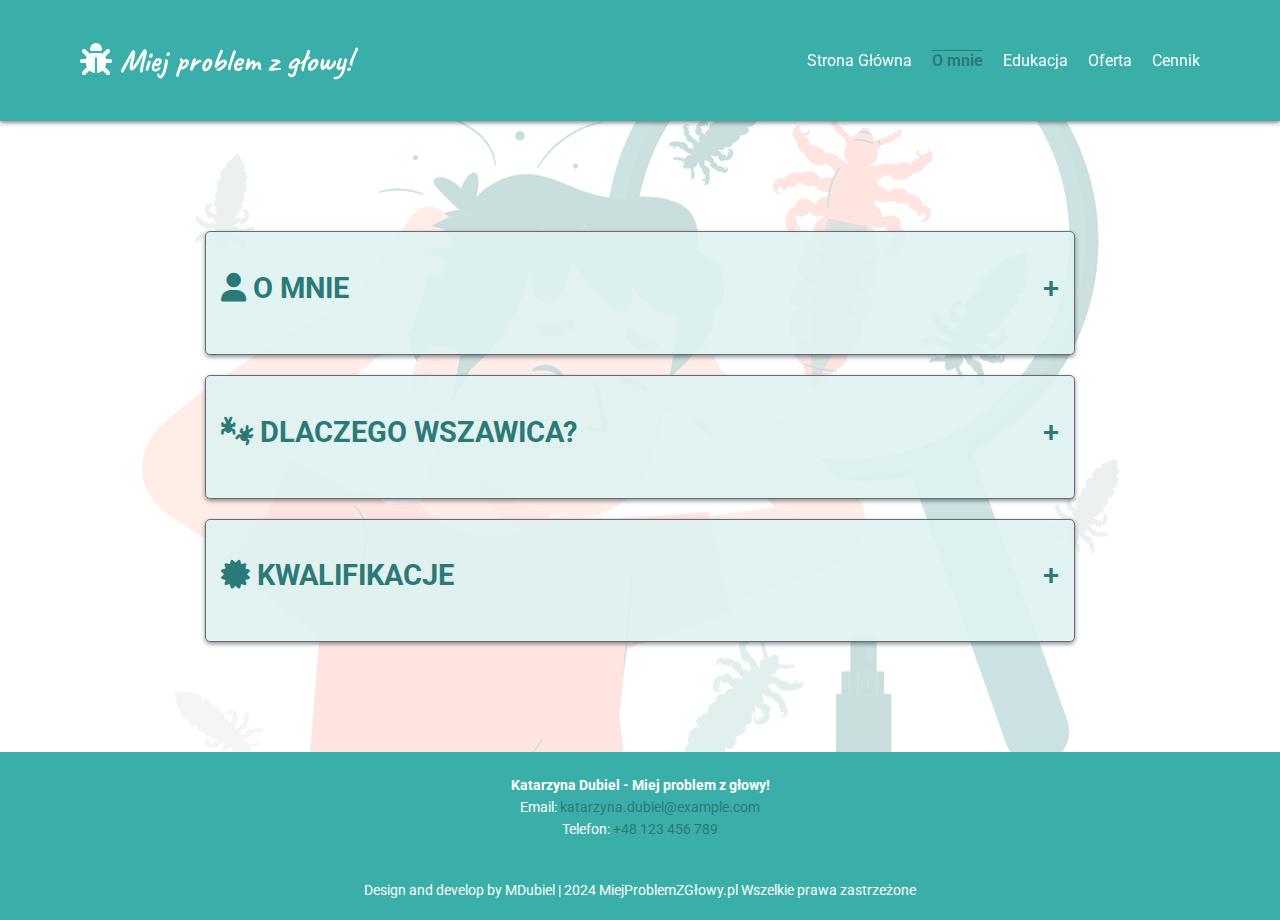
<file: omnie.html>
<!DOCTYPE html>
<html lang="pl">
    <head>
        <!-- Metadane -->
        <meta charset="UTF-8">
        <meta name="viewport" content="width=device-width, initial-scale=1.0">
        <meta name="keywords" content="wszawica, choroby skóry głowy, wszy, Żory, gnidy, jak pozbyć się wszy, wesz, Rybnik, Katowice, Śląsk, usuwanie wszy, jak usunąc wszy">
        <meta name="robots" content="index, follow">
        <link rel="icon" type="image/x-icon" href="img/bug.ico">
        <!-- Metadane - Facebook -->
        <meta property="og:title" content="Miej problem z głowy!">
        <meta property="og:description" content="Profesjonalna pomoc w zwalczaniu wszawicy. Umów się już dziś!">
        <meta property="og:image" content="img/lices-bg.png">
        <meta property="og:url" content="URL">
        
        <!-- Tytuł Strony -->
        <title>Miej problem z głowy!</title>
        <!-- Odnośniki do arkuszy stylów -->
        <link rel="stylesheet" href="style/main.css">
        <link rel="stylesheet" href="style/navbar.css">
        <link rel="stylesheet" href="style/containers.css">
        <!-- Skrypty JavaScript -->
        <script src="script/navbar.js"></script>
        <script src="script/boxes.js"></script>
        <script src="script/top_padding.js"></script>
        <!-- Google Font - Roboto Slab -->
        <link rel="preconnect" href="https://fonts.googleapis.com">
        <link rel="preconnect" href="https://fonts.gstatic.com" crossorigin>
        <link rel="stylesheet" href="https://fonts.googleapis.com/css2?family=Open+Sans:wght@400;700&display=swap">
        <link href="https://fonts.googleapis.com/css2?family=Anton&family=Caveat:wght@400..700&display=swap" rel="stylesheet">
        <link href="https://fonts.googleapis.com/css2?family=Anton&family=Caveat:wght@400..700&family=Roboto:ital,wght@0,100;0,300;0,400;0,500;0,700;0,900;1,100;1,300;1,400;1,500;1,700;1,900&display=swap" rel="stylesheet">
        <!-- Biblioteka ikon -->
        <link rel="stylesheet" href="https://cdnjs.cloudflare.com/ajax/libs/font-awesome/6.5.1/css/all.min.css">

        <link href="https://fonts.googleapis.com/icon?family=Material+Icons" rel="stylesheet">
    
    
    </head>
<body>
<!-- Pasek nawigacji #START -->
<nav class="navbar"> 
    <div class="navbar-brand"><i class="fas fa-bug"></i> Miej problem z głowy!</div>
    <div class="navbar-toggle" id="navbar-toggle">
        &#9776;
    </div>
    <ul class="navbar-menu" id="navbar-menu">
        <li><a href="./index.html">Strona Główna</a></li>
        <li><a href="./omnie.html" class="navbar-active">O mnie</a></li>
        <li><a href="./edukacja.html">Edukacja</a></li>
        <li><a href="./oferta.html">Oferta</a></li>
        <li><a href="./cennik.html">Cennik</a></li>
    </ul>
</nav>

<!-- Pasek nawigacji #KONIEC -->

<div class="container about with_image">
    <div class="accordion-container">
        <div class="accordion-box drop-in">
            <div class="accordion-header">
                <h2><i class="fas fa-user"></i> O MNIE</h2>
                <span class="accordion-icon">+</span>
            </div>
            <div class="accordion-content">
                <p>Nazywam się Katarzyna Dubiel, z wykształcenia jestem polonistką. Od lat jestem
                    związana z edukacją, a moja praca to nieustanny kontakt z dziećmi i młodzieżą.</p>
                    
                <p>Przez dwa ostatnie lata nawiązywałam również relacje z dyrekcją wielu śląskich
                    żłobków, przedszkoli i szkół, ponieważ zajmowałam się realizacją ich budżetów (projekty edukacyjne). 
                    Byłam, i nadal jestem, dla dyrektorów i nauczycieli, wsparciem
                    w sferze zawodowej, jak i osobą, która prywatnie wzbudziła ich zaufanie i sympatię.</p>
    
            </div>
        </div>
    
        <div class="accordion-box drop-in-2">
            <div class="accordion-header">
                <h2><i class="fa-solid fa-bugs"></i> DLACZEGO WSZAWICA?</h2>
                <span class="accordion-icon">+</span>
            </div>
            <div class="accordion-content">
                <p>
                    Codzienne relacje z Dyrektorami placówek oświatowych, a przede wszystkim z
                        uczniami zmotywowało mnie do podjęcia dodatkowej działalności- mianowicie walki z
                        powszechnie panujący pasożytem , jakim jest …WSZAWICA. </p>

                        <p>Po raz pierwszy do czynienia miałam z nią będąc jeszcze dzieckiem, wówczas był to
                        temat TABU. <i>Skąd się wzięły? Czy to zaraźliwe? Skąd, od kogo? Czy to swędzi? Czy
                        trzeba teraz obciąć włosy, a może ściąć się „na łyso”?</i></p>

                        <p>Te i inne pytania pamietam bardzo dobrze, i pojawiły się one znowu, od kiedy
                        zostałam mamą! Moja córka ma siedem lat i ten temat wałkuję regularnie. Co jakiś
                        czas trzeba powtrzać ten mozolny proces usuwania wszy. Wielogodzinne siedzenie w
                        łazience ze znieciepliwionym dzieckiem, które pyta „długo jeszcze?” i złość, że
                        można w tym czasie robić tyle wspaniałych, rozwijających rzeczy, a ja muszę płukać
                        jej włosy w tych wszystkich miksturach! Ba! Nie tylko córka musi temu sprostać, ale i
                        cała rodzina! Pojawienie się pasożyta w domu skutecznie potrafi pokrzyżować plany,
                        wprawić we frustrację i poczucie wstydu.. Niepotrzebnie!</p>
                </p>
            </div>
        </div>
    
        <div class="accordion-box drop-in-3">
            <div class="accordion-header">
                <h2><i class="fas fa-certificate"></i> KWALIFIKACJE</h2>
                <span class="accordion-icon">+</span>
            </div>
            <div class="accordion-content">
                <p>
                    Jestem magistrem filologii polskiej. Studia ukończyła na Uniwersytecie Śląskim w Katowicach
                    i stale podnoszę swoje kwalifikacje pracując na co dzień jako nauczycielka języka polskiego. </p>

                        <p>Ukonczyłam studia podyplomowe w Wyższej Szkole Zarządzania Ochroną Pracy
                            Katowicach i obroniłam tytuł specjalisty BHP. Dziedzina BHP jest mi bardzo bliska i
                            wykorzystuję ją na co dzień zarówno w pracy swojej, jak i rodziny i znajomych.</p>

                        <p>Ukończyłam liczne kursy i szkolenia z zakresu profilaktyki zdrowotnej i higieny, m.in.
                            kurs pt. „Wszawica, świerzbowiec i pluskwy”, który jeszcze bardziej wzbogacił mnie w
                            praktyczną wiedzę i umiejętności dotyczące ryzyka pasożytniczych chorób u dzieci i
                            dorosłych. Z kolei szkolenie ”Dezynfekcja i sterylizacja”, nauczył mnie postępować z
                            odpadami medycznymi na stanowisku pracy. Wiem, jak rozróżniać i stosować różne
                            preparaty dezynfekcyjne, a także jak prawidłowo segregować, myć i dezynfekować
                            wyroby medyczne. Stale podnoszę swoje kwalifikacje zawodowe, uczęstniczę w
                            kursach i szkoleniach dotyczących infekcji pasożytniczych, ponieważ temat ten jest
                            mi szczególnie bliski ze względu na fakt, że pracuję z dziećmi i młodzieżą, a ponadto
                            jestem matką siedmiolatka.</p>
                </p>
            </div>
        </div>
    </div>
    
</div>



<footer class="footer">
    <div class="footer-content">
        <p><b>Katarzyna Dubiel - Miej problem z głowy!</b></p>
        <p>Email: <a href="mailto:katarzyna.dubiel@example.com">katarzyna.dubiel@example.com</a></p>
        <p>Telefon: <a href="tel:+48123456789">+48 123 456 789</a></p>
        <br><br>
        <p>Design and develop by MDubiel | 2024 MiejProblemZGłowy.pl Wszelkie prawa zastrzeżone</p>
    </div>
</footer>
</body>
</html>
</file>
<file: style/main.css>
/* Główny arkusz stylów, który definiuje podstawowe elementy, takiej jak BODY, HTML, Czcionki, etc */
/* Zawiera również schemat kolorów witryny */
@import url('navbar.css');
/* SCHEMAT KOLORÓW */
:root {
    --kolor-przewodni: #3AAFA9; 
    --kolor-przewodni-polprzezroczysty:rgba(58, 175, 169, 0.5); 
    --kolor-drugoplanowy: rgb(222, 242, 241); 
    --kolor-drugoplanowy-polprzezroczysty: rgba(222, 242, 241,0.9); 
    --kolor-tekstu-jasny: #FEFFFF; 
    --kolor-tekstu-ciemny: #6D6875; 
    --kolor-akcentu: #2B7A78; 
    --kolor-cieni: rgba(23, 37, 42, 0.5); 
    --mieszanie: lighten;
}







/* Definicja stylów BODY & HTML */
body, html {
    background-color: var(--kolor-tla); /* Tło główne */
    padding: 0;
    margin: 0;
    width: 100%;
    font-family: 'Roboto', sans-serif;
    font-optical-sizing: auto;
    min-width: 400px; /* Minimalna szerokość strony */
    overflow-x: hidden;
    scroll-behavior: smooth;
    padding-top: 100px; /* Dopasuj wartość do wysokości navbaru */
    box-sizing: border-box;

}
@media (max-width: 768px) {
    body {
        padding-top: 80px; /* Dopasuj do mniejszej wysokości na urządzeniach mobilnych */
    }
}

/* animation class and keyframes */
.overflow-hidden {
    overflow: hidden;
   }
   .fade-in {
    animation: fade-in 3s ease 0ms forwards;
   }  
   .drop-in {
    animation: drop-in 1s ease 1ms backwards;
   }   
   .drop-in-2 {
    animation: drop-in 1s ease 200ms backwards;
   }
   .drop-in-3 {
    animation: drop-in 1s ease 300ms backwards;
   }
   .drop-in-4 {
    animation: drop-in 1s ease 400ms backwards;
   }
   .drop-in-5 {
    animation: drop-in 1s ease 500ms backwards;
   }
   .drop-in-6 {
    animation: drop-in 1s ease 600ms backwards;
   }
   
   @keyframes drop-in {
    from {
     opacity: 0;
     transform: translateY(-100px);
    }
    to {
     opacity: 1;
     transform: translate(0px);
    }
   }
   @keyframes fade-in {
    from {
     opacity: 0;
    }
    to {
     opacity: 1;
    }
   }

/* ===== Scrollbar CSS ===== */
  /* Firefox */
  * {
    scrollbar-width: thin;
    scrollbar-color: var(--kolor-przewodni) var(--kolor-drugoplanowy);
  }

  /* Chrome, Edge, and Safari */
  *::-webkit-scrollbar {
    width: 8px;
  }

  *::-webkit-scrollbar-track {
    background: var(--kolor-przewodni);
  }

  *::-webkit-scrollbar-thumb {
    background-color: var(--kolor-drugoplanowy);
    border-radius: 0px;
    border: 1px ridge var(--kolor-przewodni);
  }
</file>
<file: style/navbar.css>
/* Półprzezroczysty tło dla navbaru */
.navbar {
    position: fixed;
    top: 0;
    left: 0;
    width: 100%;
    background-color: var(--kolor-przewodni); /* Półprzezroczyste tło */
    color: var(--kolor-akcentu); /* Kolor tekstu navbaru */
    padding: 40px 80px;
    z-index: 9999; /* Wysoki z-index, aby navbar był na wierzchu */
    display: flex;
    justify-content: space-between;
    align-items: center;
    box-shadow: 0 2px 4px var(--kolor-cieni); /* Opcjonalny cień dla efektu głębi */
    box-sizing: border-box;
    transition: 0.3s; /* Płynne przejście dla zmiany koloru tła */
}

/* Pełne tło po przewinięciu */
.navbar.scrolled {
    background-color: var(--kolor-przewodni); /* Pełne tło */
    padding: 20px 40px;
}

/* Pozostałe style navbaru */
.navbar-brand {
    font-size: 2em;
    font-family: "Caveat", cursive;
    font-style: normal;
    font-optical-sizing: auto;
    font-weight: 800;
    cursor: pointer;
    transition: 0.3s;
    color: var(--kolor-tekstu-jasny);
}
.navbar-brand:hover {
    font-weight: 700;
}

.navbar-menu {
    list-style-type: none;
    margin: 0;
    padding: 0;
    display: flex;
}

.navbar-menu li {
    margin-left: 20px;
}

.navbar-menu a {
    color: var(--kolor-tekstu-jasny); /* Kolor tekstu linków navbaru */
    text-decoration: none;
    font-weight: 400;
    transition: 0.4s linear;
}
.navbar a:hover {
    font-weight: 800;
    color: var(--kolor-akcentu)
}

.navbar-toggle {
    display: none;
    font-size: 1.5em;
    cursor: pointer;
    color: var(--kolor-tekstu-jasny);
}

.navbar-active {
    color: var(--kolor-akcentu) !important; 
    font-weight: 700 !important;
    text-decoration: overline var(--kolor-akcentu) !important;
    transition: 0.3 ease !important;
    
}
.navbar-active:hover {
    color: var(--kolor-akcentu) !important; /* Kolor tekstu linków navbaru */ 
    text-decoration: none !important;
    font-weight: 400 !important;
}

@media (max-width: 768px) {
    .navbar {
        padding: 30px 30px;
    }
    .navbar-menu {
        display: none;
        flex-direction: column;
        width: 100%;
        position: absolute;
        top: 100%;
        left: 0;
        background-color: var(--kolor-drugoplanowy);
        opacity: 0.99;
        box-shadow: 0 2px 4px var(--kolor-cieni); /* Opcjonalny cień dla efektu głębi */
    }
    .navbar-menu a {
        color: var(--kolor-tekstu-ciemny)
    }

    .navbar-menu.active {
        display: flex;
    }

    .navbar-menu li {
        margin: 10px 0;
        text-align: center;
    }

    .navbar-toggle {
        display: block;
    }
}
</file>
<file: style/containers.css>
.container {
    width: 100%;
    padding: 5vh 8vh;
    scroll-margin-top: 60px;
    flex-direction: column;
    padding: 5vh 8vw;
    box-sizing: border-box;
    scroll-margin-top: 60px;
    box-shadow: 0 2px 4px var(--kolor-cieni);
}

.index {
    padding: 10vh 30vh !important;

}
.container a {
    color: var(--kolor-akcentu); /* Kolor linków */
    transition: 0.2s ease-out ;
    font-weight: 600;
}

.container a:hover {
    font-weight: 400;
}

.container h1, h2, h3{
    color: var(--kolor-akcentu)

}

.container h1.big{
    font-size: 2.5em;
    font-weight: 900;
}

.parallax {
    background-color: var(--kolor-drugoplanowy-polprzezroczysty);
    background-attachment: fixed;
    background-position: center;
    background-repeat: no-repeat;
    background-size: cover;
    min-height: 100vh;
    width: 100%;
    box-sizing: border-box;
    position: relative;
    display: flex;
    justify-content: center;
    align-items: center;
    text-align: center;
}

.main_top {
    background-image: url("../img/lices-bg.png");
}
.p1 {
    background-image: url("../img/lices-bg1.png");
    min-height: 50vh;
}
.p2 {
    background-image: url("../img/lices-bg2.png");
    min-height: 40vh;
    background-position: top;
}

.less-padding {
    padding: 0vh 3vw !important;
}

.accordion-container {
    display: flex;
    flex-wrap: wrap;
    justify-content: space-between;
    gap: 20px;
    margin: 20px 0;
    padding: 5vh 8vw;
}


.accordion-box {
    width: 100%; /* Boxy będą zajmowały 100% szerokości kontenera */
    background-color: var(--kolor-drugoplanowy-polprzezroczysty);
    border: 1px solid var(--kolor-tekstu-ciemny);
    border-radius: 5px;
    padding: 15px;
    box-shadow: 0 2px 4px var(--kolor-cieni);
    cursor: pointer;
    transition: 1s ease;
}

.accordion-box p {
    white-space: normal;
    word-wrap: break-word;
    text-align: left;
}



.accordion-header {
    display: flex;
    justify-content: space-between;
    align-items: center;
    font-size: 1.2em;
    font-weight: 500;
}

.accordion-icon {
    font-size: 1.5em;
    transition: transform 0.3s ease;
    color: var(--kolor-akcentu)
}

.accordion-content {
    max-height: 0;
    overflow: hidden;
    transition: max-height 1s ease;
    margin-top: 10px;
}

.accordion-box.active .accordion-content {
    max-height: 200px; /* Dostosuj wysokość do zawartości */
}

.accordion-box.active .accordion-icon {
    transform: rotate(45deg); /* Obrót ikony "+" na "-" */
}
.image-container {
    display: flex;
    flex-wrap: wrap;
    gap: 30px;
    margin-bottom: 10px;
    justify-content: center;    
}

.image-container img {
    width: 100%;
    max-width: 400px;
    max-height: 400px;
    object-fit: cover;
}

.with_image {
    background-image: url('../img/lices-bg.png');
    background-color: var(--kolor-drugoplanowy-polprzezroczysty);
    background-blend-mode: var(--mieszanie);
    background-repeat: no-repeat;
    background-attachment: fixed;
    background-position: center;
}

.fact-myth-container {
    display: flex;
    justify-content: center;
    margin: 20px;
}

.box {
    width: 500px;
    padding: 20px;
    border-radius: 8px;
    color: var(--kolor-tekstu-jasny);
    margin: 0 10px;
    text-align: center;
}

.myth {
    background-color: rgba(255, 107, 107, 0.9); /* Czerwone pastelowe tło dla mitu */
}

.fact {
    background-color: rgba(46, 204, 113, 0.9); /* Zielone tło dla faktu */
}

.box i {
    font-size: 2rem;
    margin-bottom: 10px;
}

.box h3 {
    margin: 10px 0;
    font-size: 1.5rem;
}
.box p {
    text-align: center;
}

.lice-cycle-container {
    display: flex;
    justify-content: space-around;
    align-items: center;
    flex-wrap: wrap;
    padding: 20px;
}

.cycle-stage {
    text-align: center;
    background-color: var(--kolor-przewodni); /* Pastelowy szary */
    border-radius: 10px;
    padding: 10px;
    width: 200px;
    min-height: 200px;
    margin: 5px;
    box-shadow: 0 4px 8px rgba(0, 0, 0, 0.1);
    display: flex;
    flex-direction: column;
    justify-content: flex-start;
    align-items: center;
}

.cycle-stage i {
    font-size: 50px;
    color: var(--kolor-akcentu); /* Głęboki granat */
}

.cycle-stage h4 {
    margin: 10px 0;
    color: var(--kolor-tekstu-jasny);
}

.cycle-stage p {
    color: var(--kolor-tekstu-jasny);
    font-size: 14px;
    line-height: 1.5;
}

.cycle-stage p strong {
    color: var(--kolor-tekstu-jasny);
}



.footer {
    background-color: var(--kolor-przewodni); /* Użyj zmiennej lub dowolnego koloru tła */
    color: var(--kolor-tekstu-jasny); /* Kolor tekstu */
    text-align: center; /* Wyśrodkowanie treści */
    padding: 20px 0;
    position: relative;
    bottom: 0;
    width: 100%;
    font-size: 0.9em;
}

.footer-content p {
    margin: 5px 0;
}

.footer-content a {
    color: var(--kolor-akcentu); /* Kolor linków */
    text-decoration: none;
}

.footer-content a:hover {
    text-decoration: underline;
}


.scroll-arrow {
    position: absolute;
    bottom: 8vh; /* Odległość od dołu diva */
    left: 50%;
    transform: translateX(-50%);
    font-size: 5rem; /* Wielkość strzałki */
    color: var(--kolor-przewodni); /* Kolor strzałki, jeśli masz taką zmienną */
    cursor: pointer;
    animation: pulse 3s infinite; /* Animacja pulsowania */
}

/* Definicja animacji pulsowania */
@keyframes pulse {
    0%, 100% {
        transform: translateX(-50%) translateY(0);
    }
    50% {
        transform: translateX(-50%) translateY(4vh); /* Pulsowanie w dół */
    }
}

@media (max-width: 1000px) {
    .accordion-container {
        padding: 0.5vh 0;
    }

    .fact-myth-container {
        padding: 0;
        flex-direction: column;
        align-items: center;
        flex-wrap: wrap;
    }
    .box {
        width: 200px;
        margin-bottom: 2px;
    }

    .index {
        padding: 2vh 2vh !important;
    }
    .container {
        padding: 2vh 2vh !important;
    }
}
</file>
